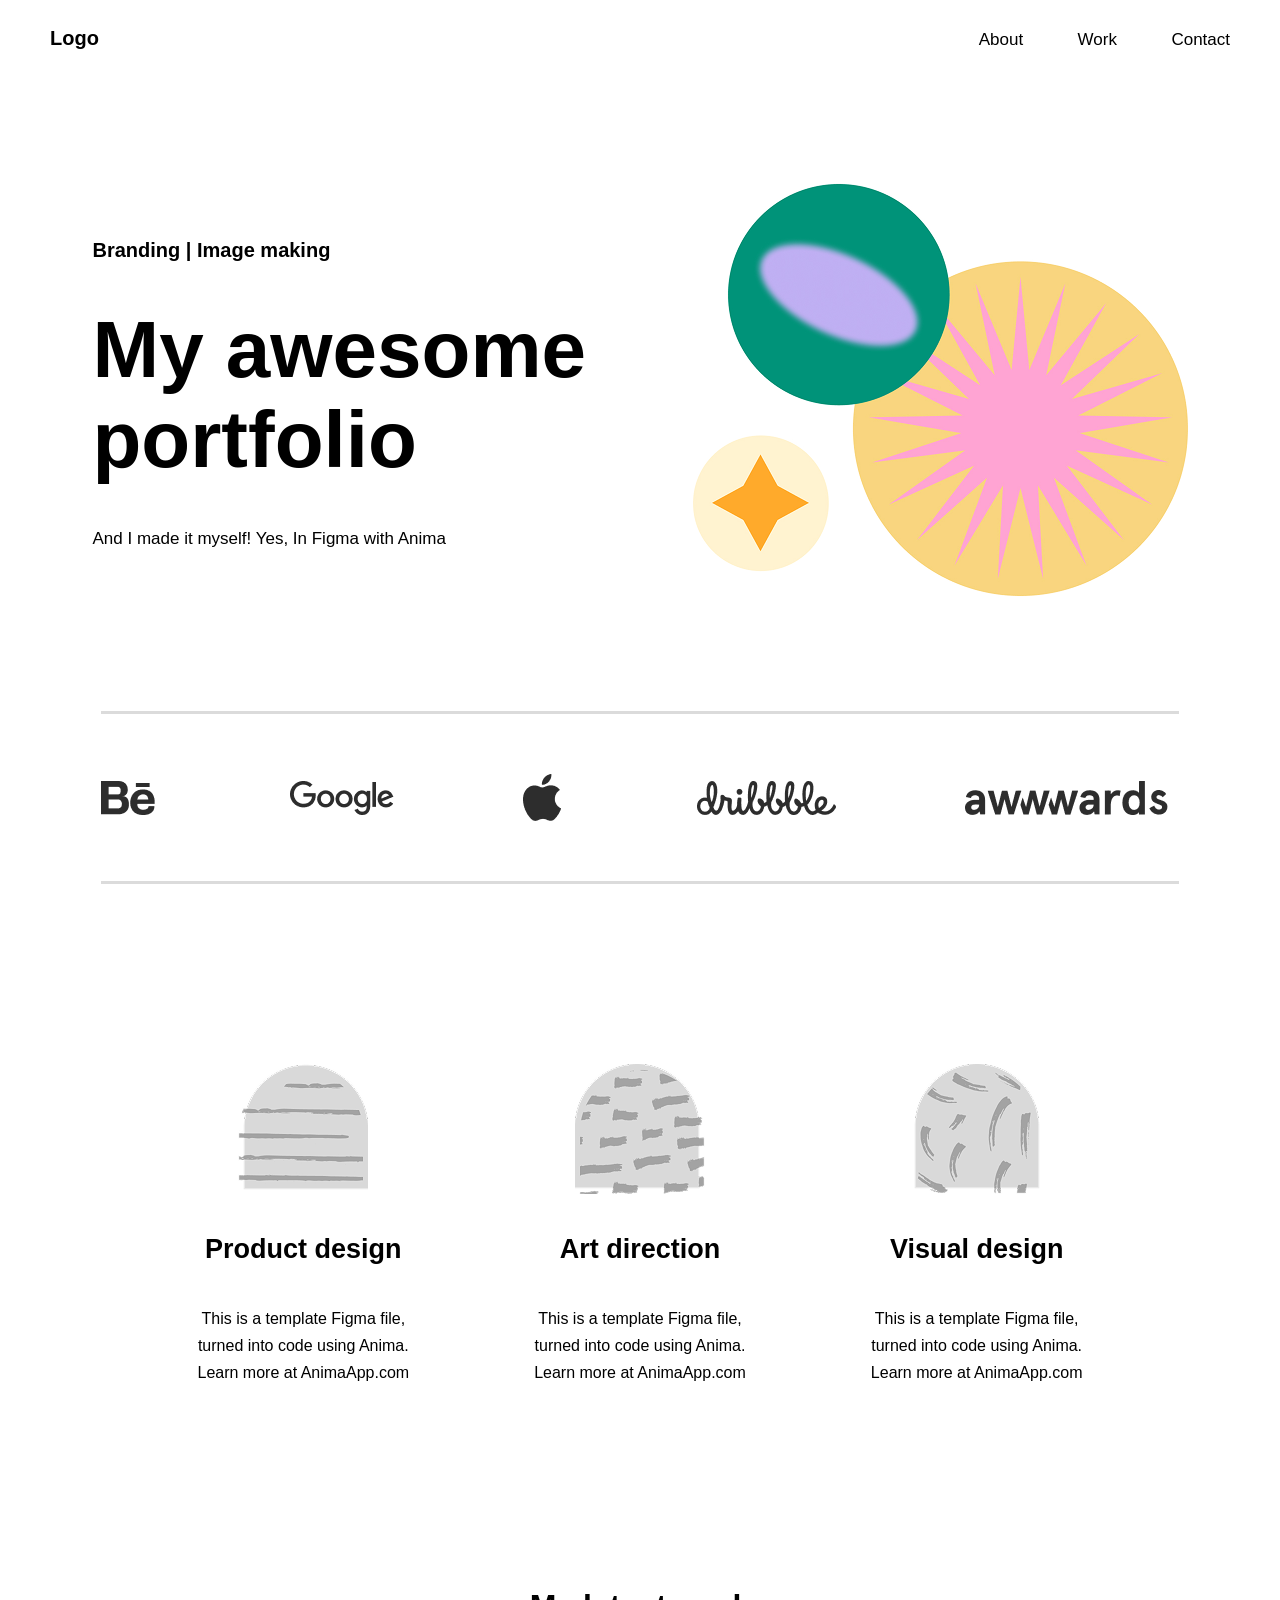
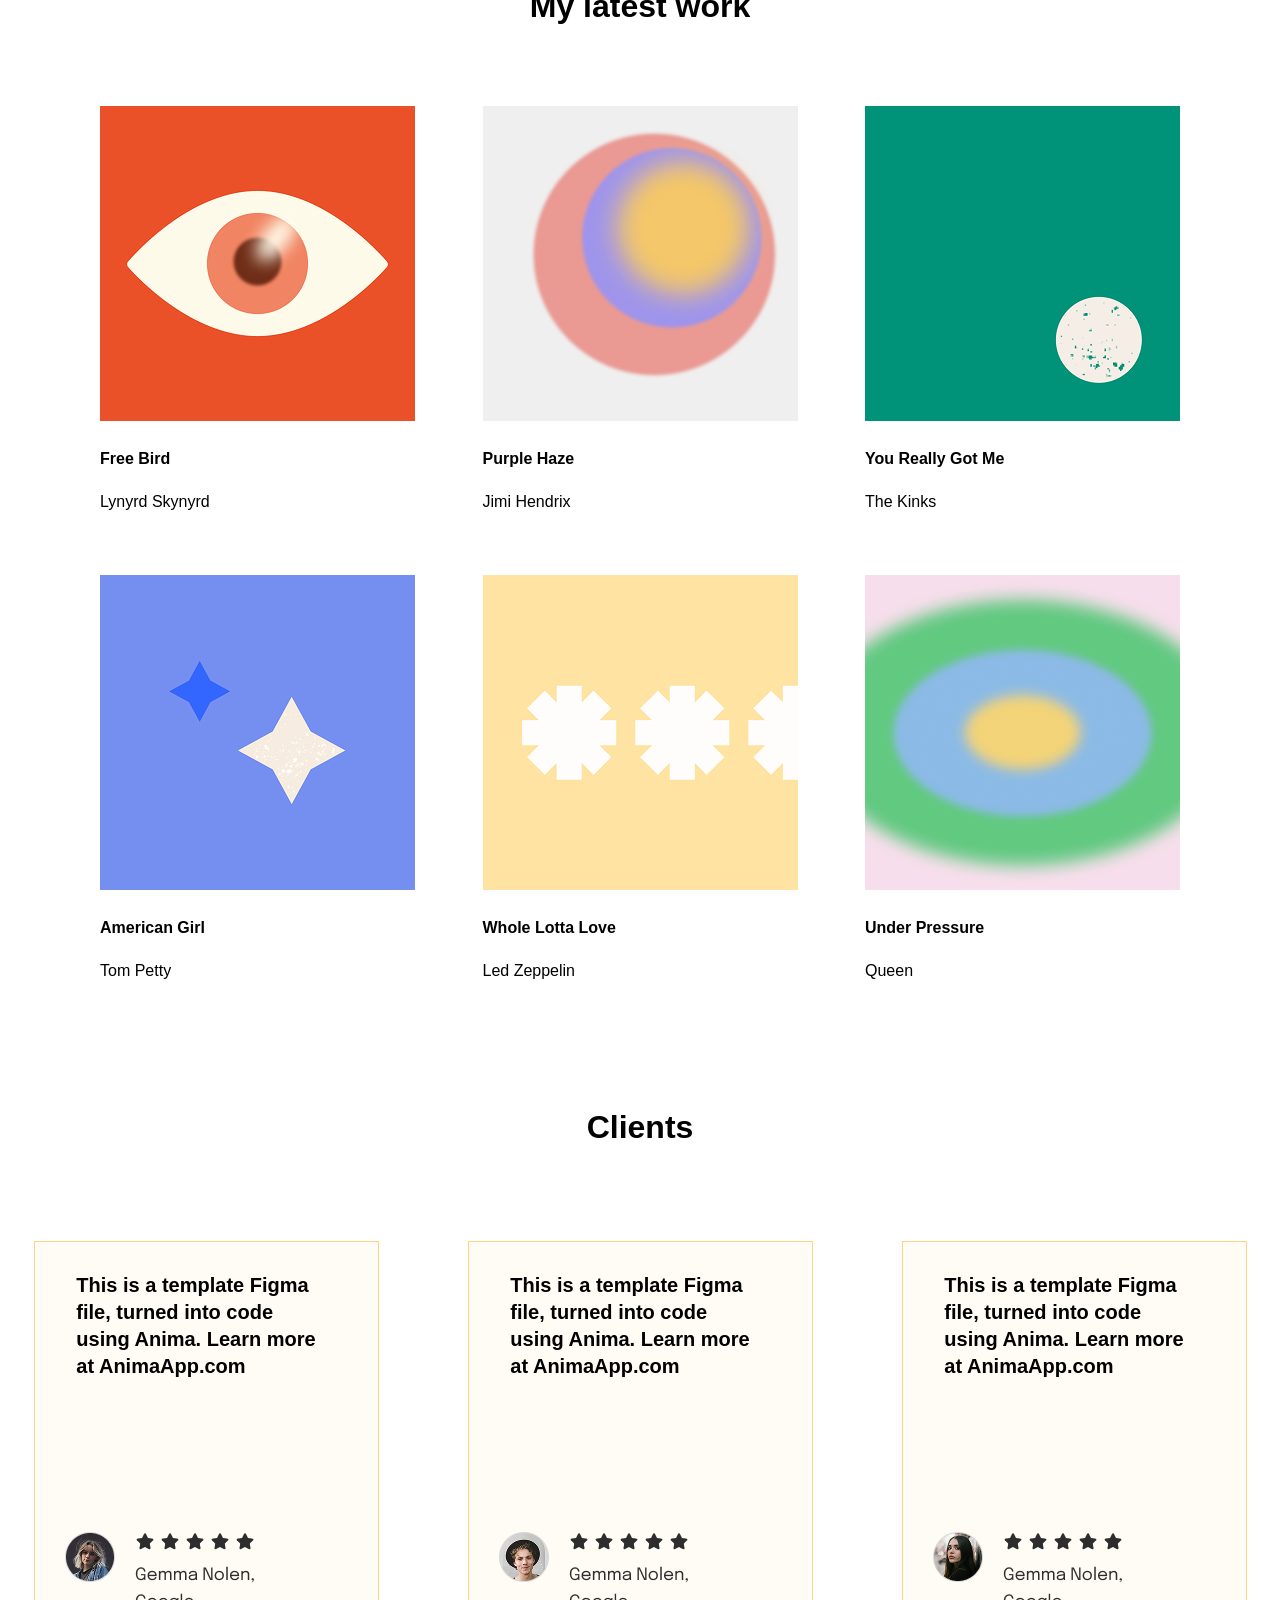
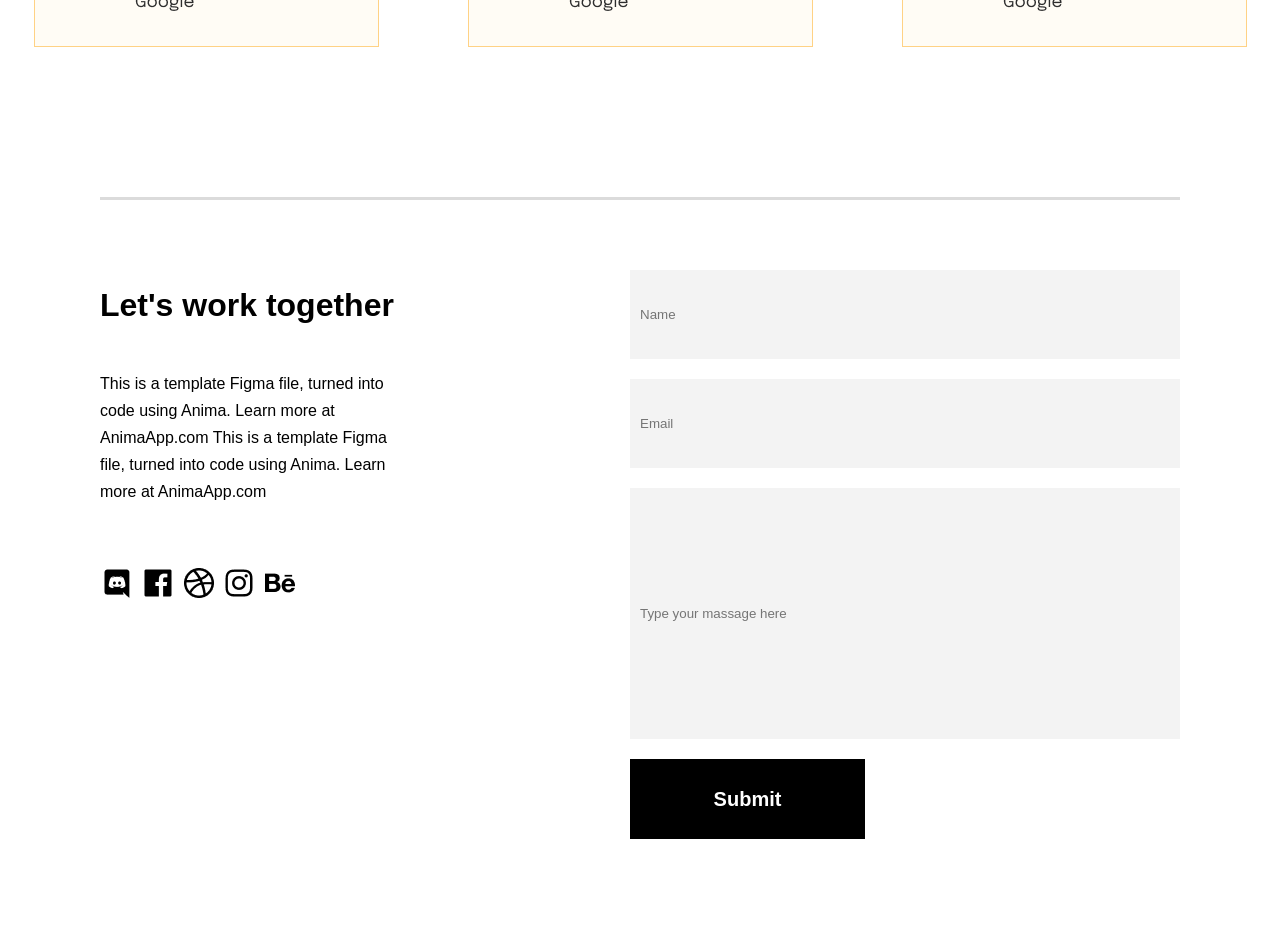
<file: index.html>
<!DOCTYPE html>
<html lang="en">
<head>
    <meta charset="UTF-8">
    <meta http-equiv="X-UA-Compatible" content="IE=edge">
    <meta name="viewport" content="width=device-width, initial-scale=1.0">
    <title>ResT1</title>
    <link rel="stylesheet" href="./ResST1.css">
    <link rel="stylesheet" href="./Epilogue">
</head>
<body>

<main>

    <div class="top">
        <div>
            <span class="logo">Logo</span>
        </div>
        <div class="logo2">
            <div class="logo3">
                <span>About</span>
                <span>Work</span>
                <span>Contact</span>
            </div>
            <div class="menu">
                <img src="./img/Menu.png" alt="Menu">
            </div>
        </div>
    </div>

    <div class="hero">
        <div class="text1">
            <span class="sub">Branding | Image making</span>
            <h1>My awesome<br>portfolio</h1>
            <span class="sub1">And I made it myself! Yes, In Figma with Anima</span>
        </div>

        <div class="shapes">
            <img src="./img/Circle.png" alt="circle">
        </div>
    </div>

    <div class="logos">
        <div class="logos1">
        <img src="./img/Behance.png" alt="">
        <img src="./img/Google.png" alt="">
        </div>
        <div class="logos1">
        <img src="./img/Apple.png" alt="">
        <img src="./img/Dribbble.png" alt="">
        </div>
        <img src="./img/Awwwards.png" alt="">
    </div>

    <div class="hecard">
        <div class="card">
            <img src="./img/Image placeholder.png" alt="">
            <p>Product design</p>
            <span>This is a template Figma file,<br> turned into code using Anima.<br> Learn more at AnimaApp.com</span>
        </div>

        <div class="card">
            <img src="./img/Image placeholder2.png" alt="">
            <p>Art direction</p>
            <span>This is a template Figma file,<br> turned into code using Anima.<br> Learn more at AnimaApp.com</span>
        </div>

        <div class="card">
            <img src="./img/Image placeholder3.png" alt="">
            <p>Visual design</p>
            <span>This is a template Figma file,<br> turned into code using Anima.<br> Learn more at AnimaApp.com</span>
        </div>
    </div>

    <div class="work">
        <div>
            <h2>My latest work</h2>
        </div>

        <div class="work1">
            <div>
                <img class="image" src="./img/Image.png" alt="">
                <p><b>Free Bird</b></p>
                <span>Lynyrd Skynyrd</span>
            </div>

            <div>
                <img class="image" src="./img/Image(1).png" alt="">
                <p><b>Purple Haze</b></p>
                <span>Jimi Hendrix</span>
            </div>

            <div>
                <img class="image" src="./img/Image(2).png" alt="">
                <p><b>You Really Got Me</b></p>
                <span>The Kinks</span>
            </div>
        </div>

        <div class="work1">
            <div>
                <img class="image" src="./img/Image(3).png" alt="">
                <p><b>American Girl</b></p>
                <span>Tom Petty</span>
            </div>

            <div>
                <img class="image" src="./img/Image(4).png" alt="">
                <p><b>Whole Lotta Love</b></p>
                <span>Led Zeppelin</span>
            </div>

            <div>
                <img class="image" src="./img/Image(5).png" alt="">
                <p><b>Under Pressure</b></p>
                <span>Queen</span>
            </div>
        </div>
    </div>

    <div>
        <div class="text2">
            <p>Clients</p>
        </div>

        <div class="work2">
            <div class="work3">
                <span>This is a template Figma<br> file, turned into code<br> using Anima. Learn more<br> at AnimaApp.com</span>
                <img src="./img/Client info.png" alt="">
            </div>

            <div class="work3">
                <span>This is a template Figma<br> file, turned into code<br> using Anima. Learn more<br> at AnimaApp.com</span>
                <img src="./img/Client info(1).png" alt="">
            </div>

            <div class="work3">
                <span>This is a template Figma<br> file, turned into code<br> using Anima. Learn more<br> at AnimaApp.com</span>
                <img src="./img/Client info(2).png" alt="">
            </div>
        </div>
    </div>

    <div class="work4">
        <div class="work5">
            <div>
                <h1>Let's work together</h1>
                <span>This is a template Figma file, turned into<br> code using Anima. Learn more at<br> AnimaApp.com This is a template Figma<br> file, turned into code using Anima. Learn<br> more at AnimaApp.com</span>
            </div>

            <div class="icon">
                <img src="./img/discord.png" alt="">
                <img src="./img/facebook.png" alt="">
                <img src="./img/dribbble1.png" alt="">
                <img src="./img/nstagram.png" alt="">
                <img src="./img/behance1.png" alt="">
            </div>
        </div>

        <div class="border">
            <input type="text" placeholder="Name">
            <input type="text" placeholder="Email">
            <input class="in2" type="text" placeholder="Type your massage here">
            <button>
                <p>Submit</p>
            </button>
        </div>

    </div>


</main>


</body>
</html>
</file>
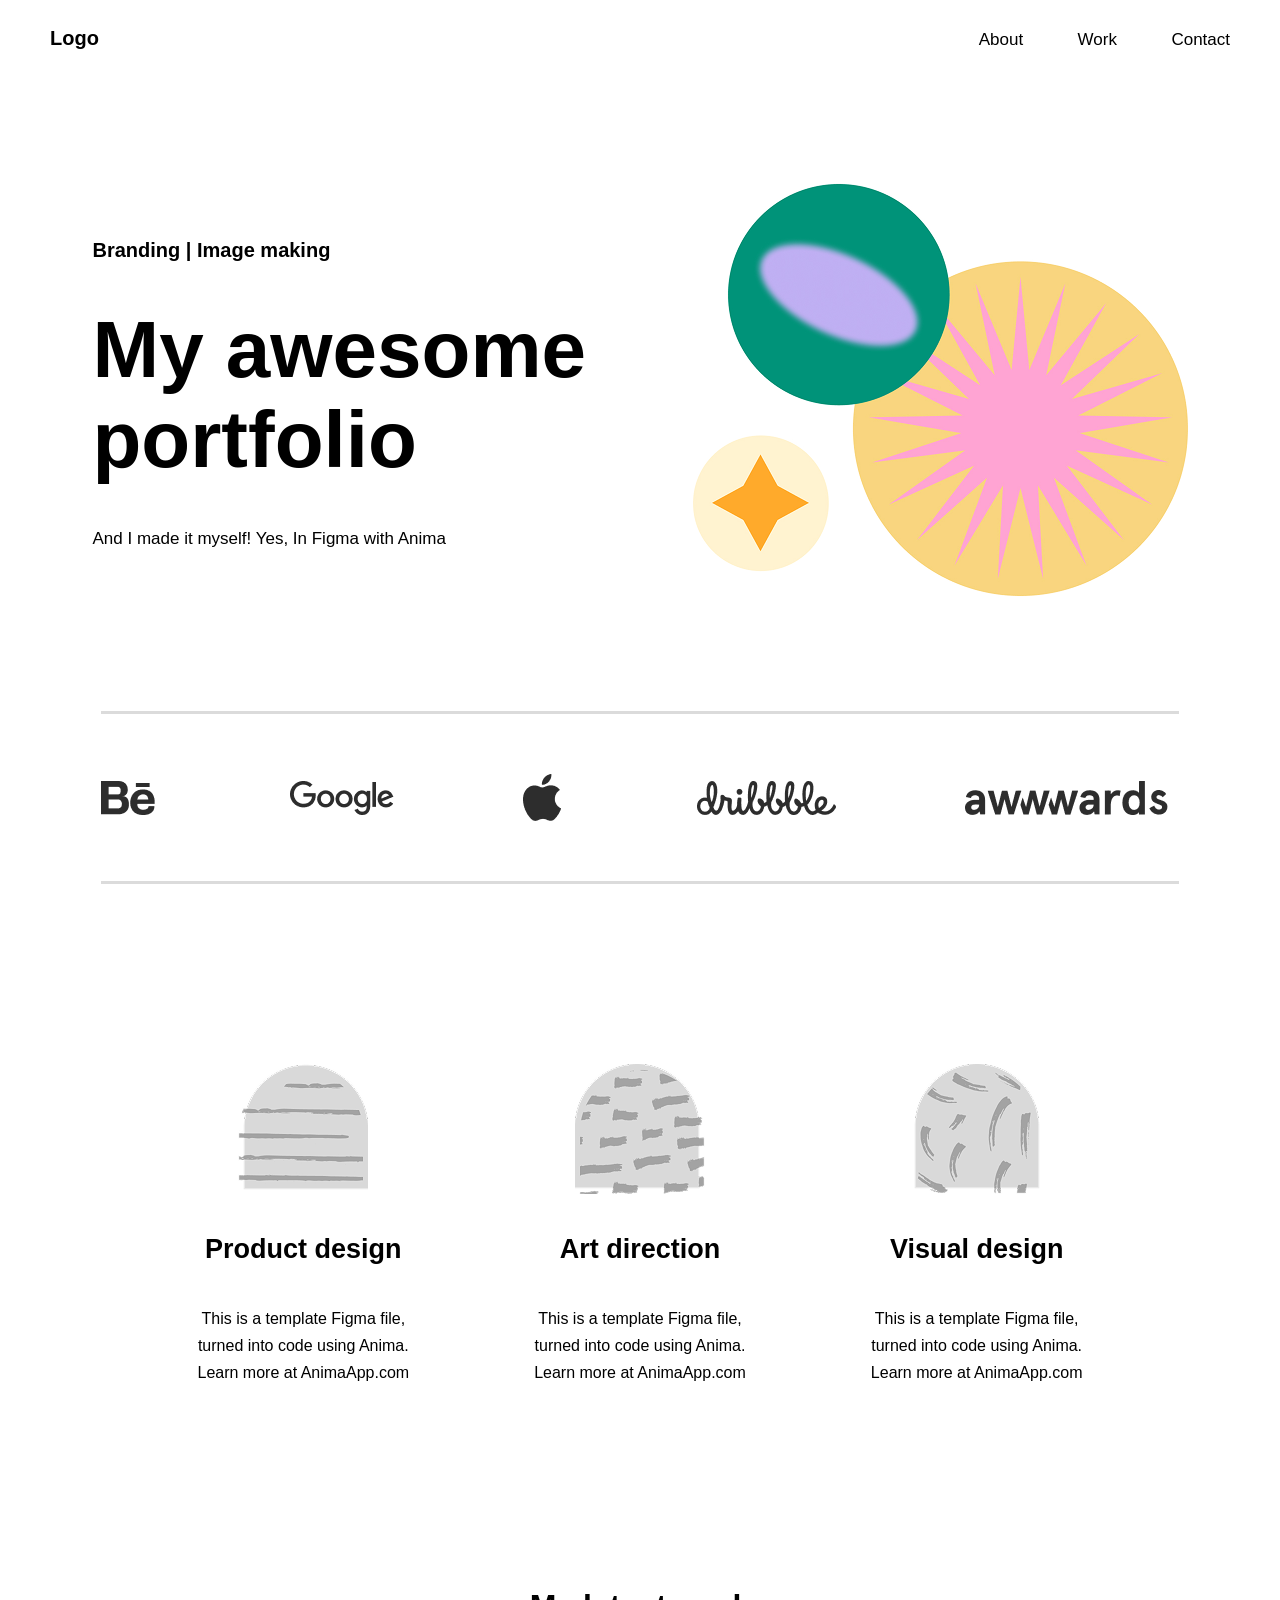
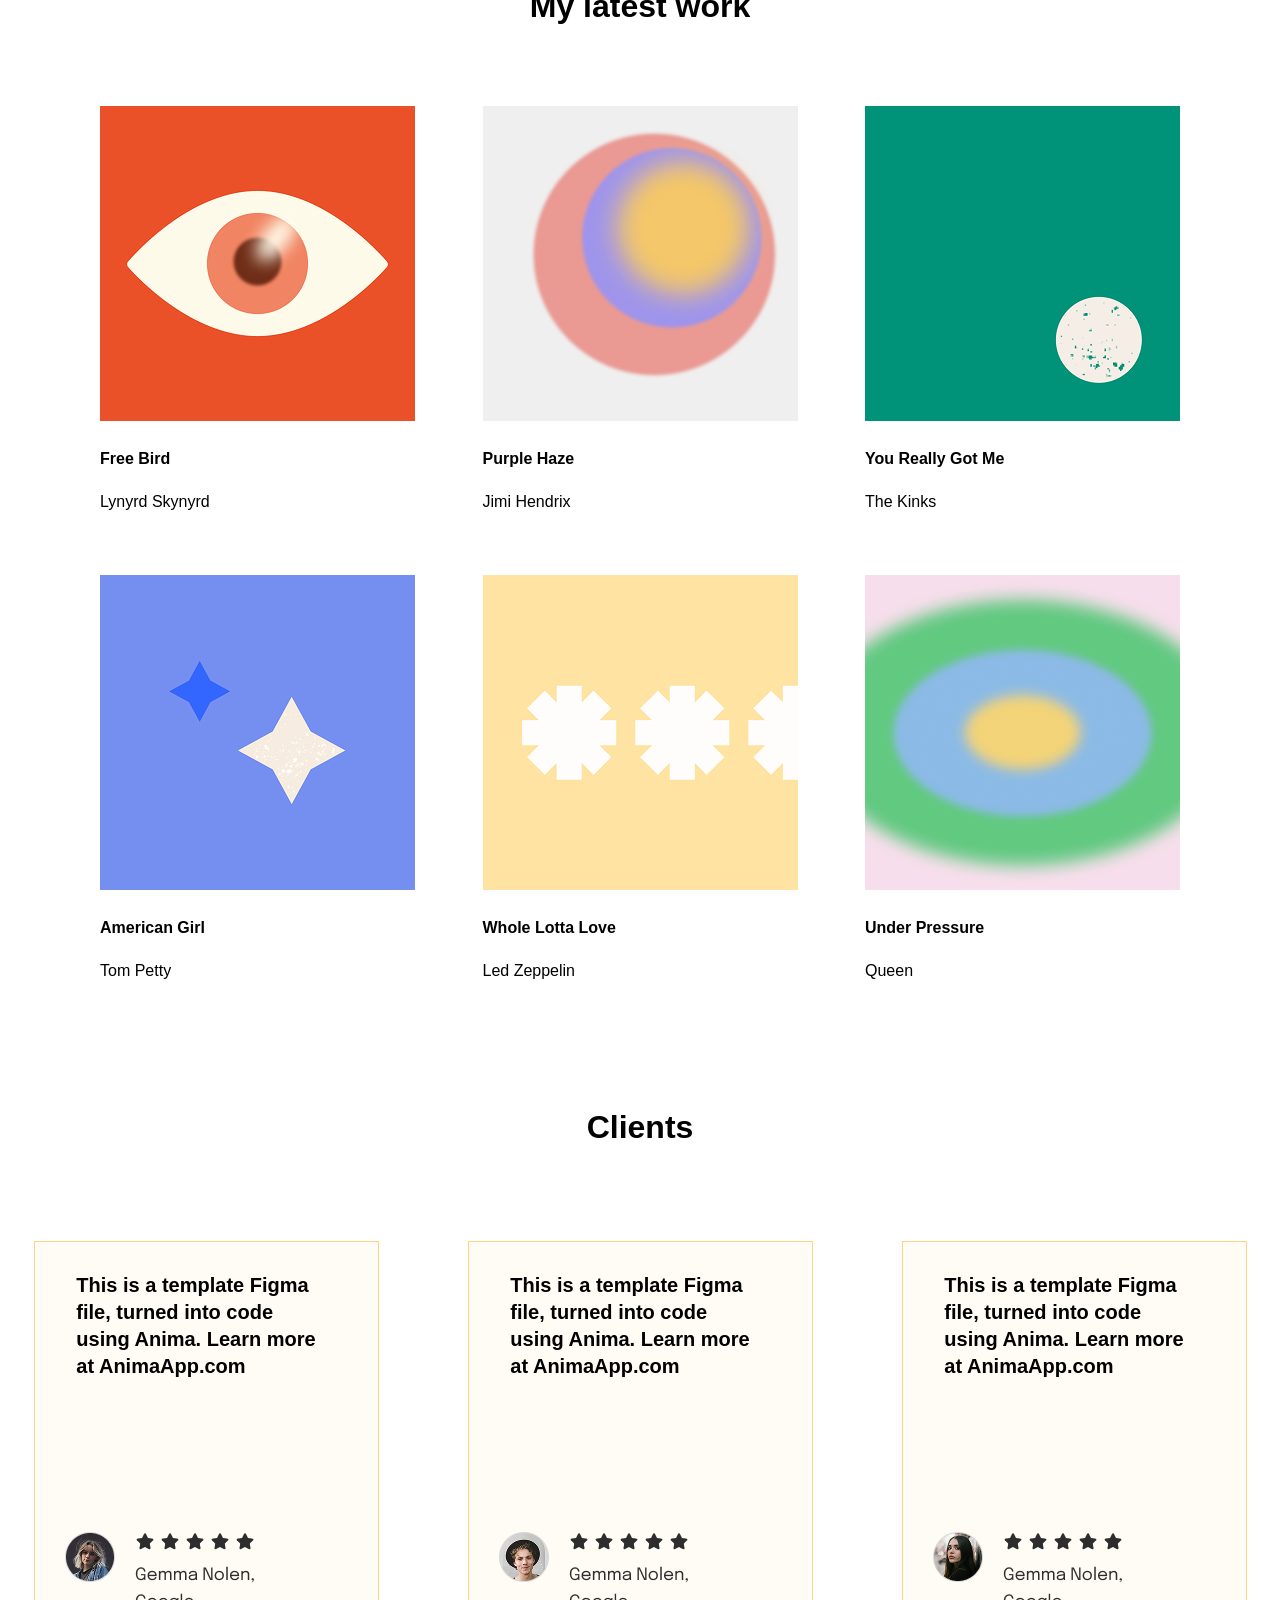
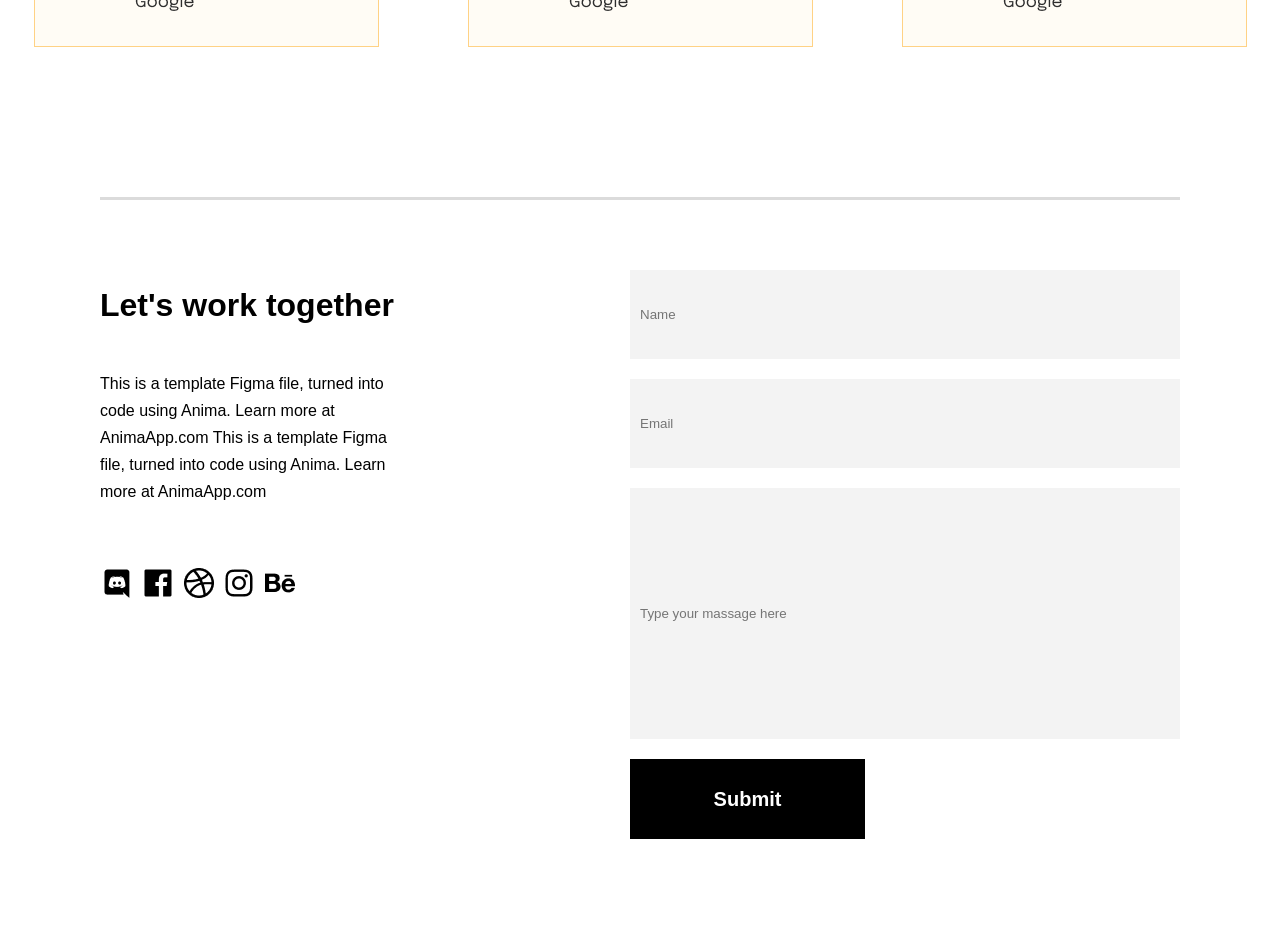
<file: ResT1.html>
<!DOCTYPE html>
<html lang="en">
<head>
    <meta charset="UTF-8">
    <meta http-equiv="X-UA-Compatible" content="IE=edge">
    <meta name="viewport" content="width=device-width, initial-scale=1.0">
    <title>ResT1</title>
    <link rel="stylesheet" href="./ResST1.css">
    <link rel="stylesheet" href="./Epilogue">
</head>
<body>

<main>

    <div class="top">
        <div>
            <span class="logo">Logo</span>
        </div>
        <div class="logo2">
            <div class="logo3">
                <span>About</span>
                <span>Work</span>
                <span>Contact</span>
            </div>
            <div class="menu">
                <img src="./img/Menu.png" alt="Menu">
            </div>
        </div>
    </div>

    <div class="hero">
        <div class="text1">
            <span class="sub">Branding | Image making</span>
            <h1>My awesome<br>portfolio</h1>
            <span class="sub1">And I made it myself! Yes, In Figma with Anima</span>
        </div>

        <div class="shapes">
            <img src="./img/Circle.png" alt="circle">
        </div>
    </div>

    <div class="logos">
        <div class="logos1">
        <img src="./img/Behance.png" alt="">
        <img src="./img/Google.png" alt="">
        </div>
        <div class="logos1">
        <img src="./img/Apple.png" alt="">
        <img src="./img/Dribbble.png" alt="">
        </div>
        <img src="./img/Awwwards.png" alt="">
    </div>

    <div class="hecard">
        <div class="card">
            <img src="./img/Image placeholder.png" alt="">
            <p>Product design</p>
            <span>This is a template Figma file,<br> turned into code using Anima.<br> Learn more at AnimaApp.com</span>
        </div>

        <div class="card">
            <img src="./img/Image placeholder2.png" alt="">
            <p>Art direction</p>
            <span>This is a template Figma file,<br> turned into code using Anima.<br> Learn more at AnimaApp.com</span>
        </div>

        <div class="card">
            <img src="./img/Image placeholder3.png" alt="">
            <p>Visual design</p>
            <span>This is a template Figma file,<br> turned into code using Anima.<br> Learn more at AnimaApp.com</span>
        </div>
    </div>

    <div class="work">
        <div>
            <h2>My latest work</h2>
        </div>

        <div class="work1">
            <div>
                <img class="image" src="./img/Image.png" alt="">
                <p><b>Free Bird</b></p>
                <span>Lynyrd Skynyrd</span>
            </div>

            <div>
                <img class="image" src="./img/Image(1).png" alt="">
                <p><b>Purple Haze</b></p>
                <span>Jimi Hendrix</span>
            </div>

            <div>
                <img class="image" src="./img/Image(2).png" alt="">
                <p><b>You Really Got Me</b></p>
                <span>The Kinks</span>
            </div>
        </div>

        <div class="work1">
            <div>
                <img class="image" src="./img/Image(3).png" alt="">
                <p><b>American Girl</b></p>
                <span>Tom Petty</span>
            </div>

            <div>
                <img class="image" src="./img/Image(4).png" alt="">
                <p><b>Whole Lotta Love</b></p>
                <span>Led Zeppelin</span>
            </div>

            <div>
                <img class="image" src="./img/Image(5).png" alt="">
                <p><b>Under Pressure</b></p>
                <span>Queen</span>
            </div>
        </div>
    </div>

    <div>
        <div class="text2">
            <p>Clients</p>
        </div>

        <div class="work2">
            <div class="work3">
                <span>This is a template Figma<br> file, turned into code<br> using Anima. Learn more<br> at AnimaApp.com</span>
                <img src="./img/Client info.png" alt="">
            </div>

            <div class="work3">
                <span>This is a template Figma<br> file, turned into code<br> using Anima. Learn more<br> at AnimaApp.com</span>
                <img src="./img/Client info(1).png" alt="">
            </div>

            <div class="work3">
                <span>This is a template Figma<br> file, turned into code<br> using Anima. Learn more<br> at AnimaApp.com</span>
                <img src="./img/Client info(2).png" alt="">
            </div>
        </div>
    </div>

    <div class="work4">
        <div class="work5">
            <div>
                <h1>Let's work together</h1>
                <span>This is a template Figma file, turned into<br> code using Anima. Learn more at<br> AnimaApp.com This is a template Figma<br> file, turned into code using Anima. Learn<br> more at AnimaApp.com</span>
            </div>

            <div class="icon">
                <img src="./img/discord.png" alt="">
                <img src="./img/facebook.png" alt="">
                <img src="./img/dribbble1.png" alt="">
                <img src="./img/nstagram.png" alt="">
                <img src="./img/behance1.png" alt="">
            </div>
        </div>

        <div class="border">
            <input type="text" placeholder="Name">
            <input type="text" placeholder="Email">
            <input class="in2" type="text" placeholder="Type your massage here">
            <button>
                <p>Submit</p>
            </button>
        </div>

    </div>


</main>


</body>
</html>
</file>
<file: ResST1.css>
body{
  margin: 0;
  padding: 0;
  font-family: "Epilogue", sans-serif;
}

main{
  margin: auto;
  line-height: 27px;
}

.top{
  display: flex;
  justify-content: space-between;
  align-items: center;
  padding: 25px 50px;
  
}

.logo{
  font-size: 20px;
  font-weight: bold;
}

.logo2 span{
  margin-left: 50px;
  font-size: 17px
}

.hero{
  display: flex;
  justify-content: center;
  align-items: center;
  margin: 100px;
}

.text1 h1{
  font-size: 80px;
  width: 600px;
  margin-top: 40px;
  margin-bottom: 40px;
  line-height: 90px;
}

.sub{
  font-size: 20px;
  font-weight: bold;
}

.sub1{
  font-size: 17px;
}

.shapes img{
  width: 495px;
  height: 424px;
}

.logos{
  display: flex;
  flex-direction: row;
  justify-content: space-between;
  align-items: center;
  border-top: solid rgb(219, 219, 219);
  border-bottom: solid rgb(219, 219, 219);
  margin: 101px;
  padding-top: 60px;
  padding-bottom: 60px;
}

.logos1{
  display: flex;
  flex-direction: row;
  gap: 135px;
  align-items: center;
}

.logos img{
  width: auto;
}

.menu{
  display: none;
}

.hecard{
  display: flex;
  flex-direction: row;
  justify-content: center;
  gap: 125px;
  margin-top: 180px;
  margin-bottom: 180px;

}

.card{
  display: flex;
  flex-direction: column;
  align-items: center;
  gap: 15px;
  text-align: center;
}

.card p{
  font-size: 27px;
  font-weight: bold;
}

.image{
  width: 315px;
}

.work{
  display: flex;
  flex-direction: column;
  align-items: center;
  gap: 60px;
}

.work h2{
  font-size: 32px;
}

.work1{
  display: flex;
  flex-direction: row;
  justify-content: center;
  gap: 67.5px;
}

.text2 p{
  font-size: 32px;
  font-weight: bold;
  text-align: center;
  margin-top: 130px;
}

.work2{
  display: flex;
  flex-direction: row;
  justify-content: center;
  gap: 89px;
  margin: 100px;
}

.work2 span{
  font-size: 20px;
  font-weight: bold;
}

.work3{
  display: flex;
  flex-direction: column;
  justify-content: space-between;
  align-items: center;
  border: 1px solid #FFD285;
  background-color: #FFFCF5;
  width: 315px;
  height: 344px;
  padding: 30px;
  padding-right: 50px;
}

.work4{
  display: flex;
  flex-direction: row;
  justify-content: space-between;
  margin: 100px;
  margin-top: 150px;
  border-top: solid rgb(219, 219, 219);
  padding-top: 70px;
}

.work5{
  display: flex;
  flex-direction: column;
  gap: 60px;
}

.work5 h1{
  font-size: 32px;
  padding-bottom: 30px;
}

.border{
  display: flex;
  flex-direction: column;
  gap: 20px;
}

input{
  width: 530px;
  height: 69px;
  background-color: #F3F3F3;
  border: none;
  padding: 10px;
}

.in2{
  height: 231px;
}

button{
  width: 235px;
  height: 80px;
  border: none;
  background-color: black;
  color: white;
  font-weight: bold;
  font-size: 20px;
}

@media ((min-width:375px) and (max-width: 385px)) {

  main{
    align-items: center;
  }

  .top{
    flex-direction: row;
    justify-content: space-between;
  }

  .logo3{
    display: none;
  }

  .menu{
    display: flex;
  }

  .hero{
    flex-direction: column;
    text-align: center;
    margin: 30px;
  }

  .text1 h1{
    font-size: 48px;
    margin-top: 24px;
    margin-bottom: 20px;
    line-height: 100%;
    width: fit-content;
  }

  .shapes img{
    width: 315px;
    height: 269.82px;
    margin-top: 60px;
  }

  .logos{
    flex-direction: column;
    margin: 66.44px;
  }

  .logos1{
    display: flex;
    gap: 65px;
    margin-bottom: 60px;
  }

  .hecard{
    flex-direction: column;
    margin-top: 180px;
    margin-bottom: 180px;
  }

  .card{
    gap: 19px;
  }

  .card p{
    margin-top: 56px;
  }

  .card span{
    font-size: 17px;
  }

  .work{
    padding: 30px;
  }

  .work p{
    font-size: 20px;
  }

  .work span{
    font-size: 17px;
  }

  .work1{
    flex-direction: column;
  }

  .text2 p{
    margin-top: 190px;
  }

  .work2{
    flex-direction: column;
    align-items: center;
    gap: 60px;
    margin: 30px;
    margin-bottom: 90px;
  }

  .work3{
    justify-content: center;
    gap: 80px;
    line-height: 30px;
    max-width: fit-content;
  }

  .work4{
    flex-direction: column;
    margin: 30px;
  }

  .work5 h1{
    font-size: 35px;
    line-height: 52px;
  }

  .icon{
    display: flex;
    gap: 13px;
    margin-bottom: 80px;
  }

  input{
    width: auto;

  }

}
</file>
